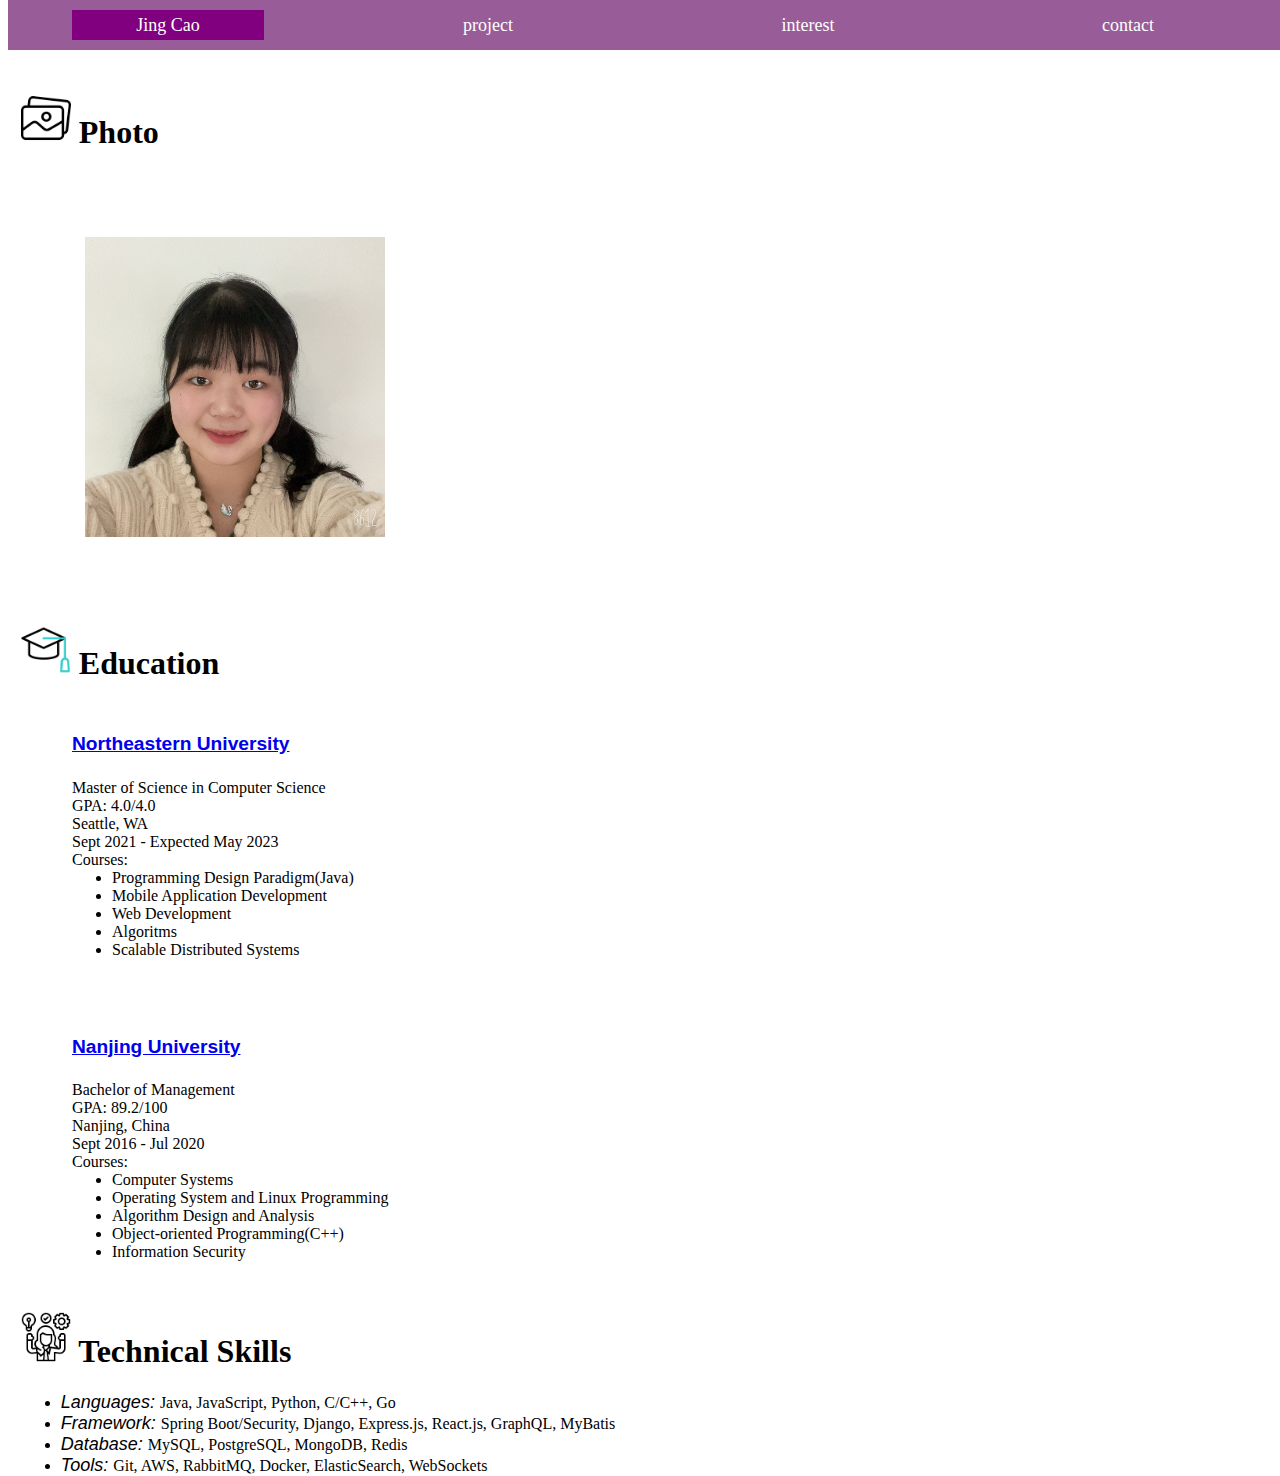
<file: index.html>
<!DOCTYPE html>
<html>
    <head>
        <meta charset="utf-8">
        <meta name="viewport" content="width=device-width">
        <title>Jing Cao's website</title>
        <link rel="icon" type="image/x-icon" href="./img/photo.jpg">
        <link rel="stylesheet" href="./common/index.css">
        <link rel="stylesheet" href="index.css">
    </head>
    <body>
        <div class="navbar">
            <div class="navbarItem">
                <a href="./">Jing Cao</a>
            </div>
            <div class="navbarItem">
                <a href="./project/">project</a>
            </div>
            <div class="navbarItem">
                <a href="./interest/">interest</a>
            </div>
            <div class="navbarItem">
                <a href="./contact/">contact</a>
            </div>
        </div>

        <div class="container">
            <h1><img class="icon" src="./img//photoIcon.jpeg"> Photo</h1>
            <img src="./img/photo.jpg" id="photo">

            <h1><img src="./img/educationIcon.png" class="icon"> Education</h1>
            <div class="education">
                <div class="school"><a href="https://www.northeastern.edu/">Northeastern University</a></div>
                <div>Master of Science in Computer Science</div>
                <div>GPA: 4.0/4.0</div>
                <div>Seattle, WA</div>
                <div>Sept 2021 - Expected May 2023</div>
                <div>Courses:</div>
                <ul>
                    <li>Programming Design Paradigm(Java)</li>
                    <li>Mobile Application Development</li>
                    <li>Web Development</li>
                    <li>Algoritms</li>
                    <li>Scalable Distributed Systems</li>
                </ul>
            </div>
            <div class="education">
                <div class="school"><a href="https://www.nju.edu.cn/en/main.psp">Nanjing University</a></div>
                <div>Bachelor of Management</div>
                <div>GPA: 89.2/100</div>
                <div>Nanjing, China</div>
                <div>Sept 2016 - Jul 2020</div>
                <div>Courses:</div>
                <ul>
                    <li>Computer Systems</li>
                    <li>Operating System and Linux Programming</li>
                    <li>Algorithm Design and Analysis</li>
                    <li>Object-oriented Programming(C++)</li>
                    <li>Information Security</li>
                </ul>
            </div>

            <h1><img class="icon" src="./img/skillIcon.jpeg"> Technical Skills</h1>
            <ul id="skill">
                <li><span class="skillType">Languages: </span>Java, JavaScript, Python, C/C++, Go</li>
                <li><span class="skillType">Framework: </span>Spring Boot/Security, Django, Express.js, React.js, GraphQL, MyBatis</li>
                <li><span class="skillType">Database: </span>MySQL, PostgreSQL, MongoDB, Redis</li>
                <li> <span class="skillType">Tools: </span>Git, AWS, RabbitMQ, Docker, ElasticSearch, WebSockets</li>
            </ul>            
        </div>
    </body>
</html>
</file>
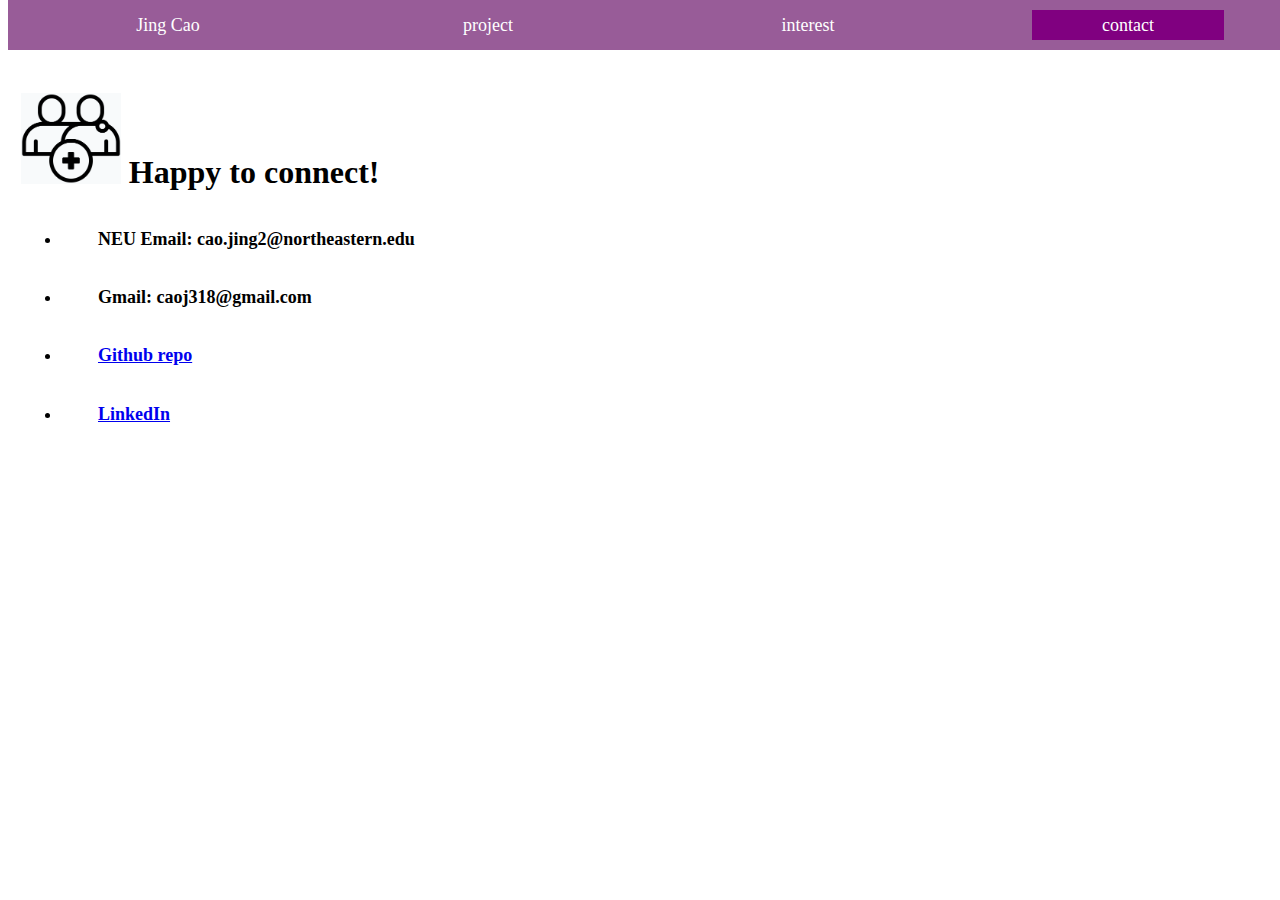
<file: contact/index.html>
<!DOCTYPE html>
<html>
    <head>
        <meta charset="utf-8">
        <meta name="viewport" content="width=device-width">
        <title>Contact</title>
        <link rel="icon" type="image/x-icon" href="../img/photo.jpg">
        <link rel="stylesheet" href="../common/index.css">
        <link rel="stylesheet" href="index.css">
    </head>
    <body>
        <div class="navbar">
            <div class="navbarItem">
                <a href="../">Jing Cao</a>
            </div>
            <div class="navbarItem">
                <a href="../project/">project</a>
            </div>
            <div class="navbarItem">
                <a href="../interest/">interest</a>
            </div>
            <div class="navbarItem">
                <a href="./">contact</a>
            </div>
        </div>

        <div class="container">
            <h1><img class="bigIcon" src="../img/connectIcon.png"> Happy to connect!</h1>
            <ul>
                <li><p>NEU Email: cao.jing2@northeastern.edu</p></li>
                <li><p>Gmail: caoj318@gmail.com</p></li>
                <li><p><a href="https://github.com/">Github repo</a></p></li>
                <li><p><a href="https://www.linkedin.com/in/jing-cao-neu/">LinkedIn</a></p></li>
            </ul>

        </div>
    </body>
</html>
</file>
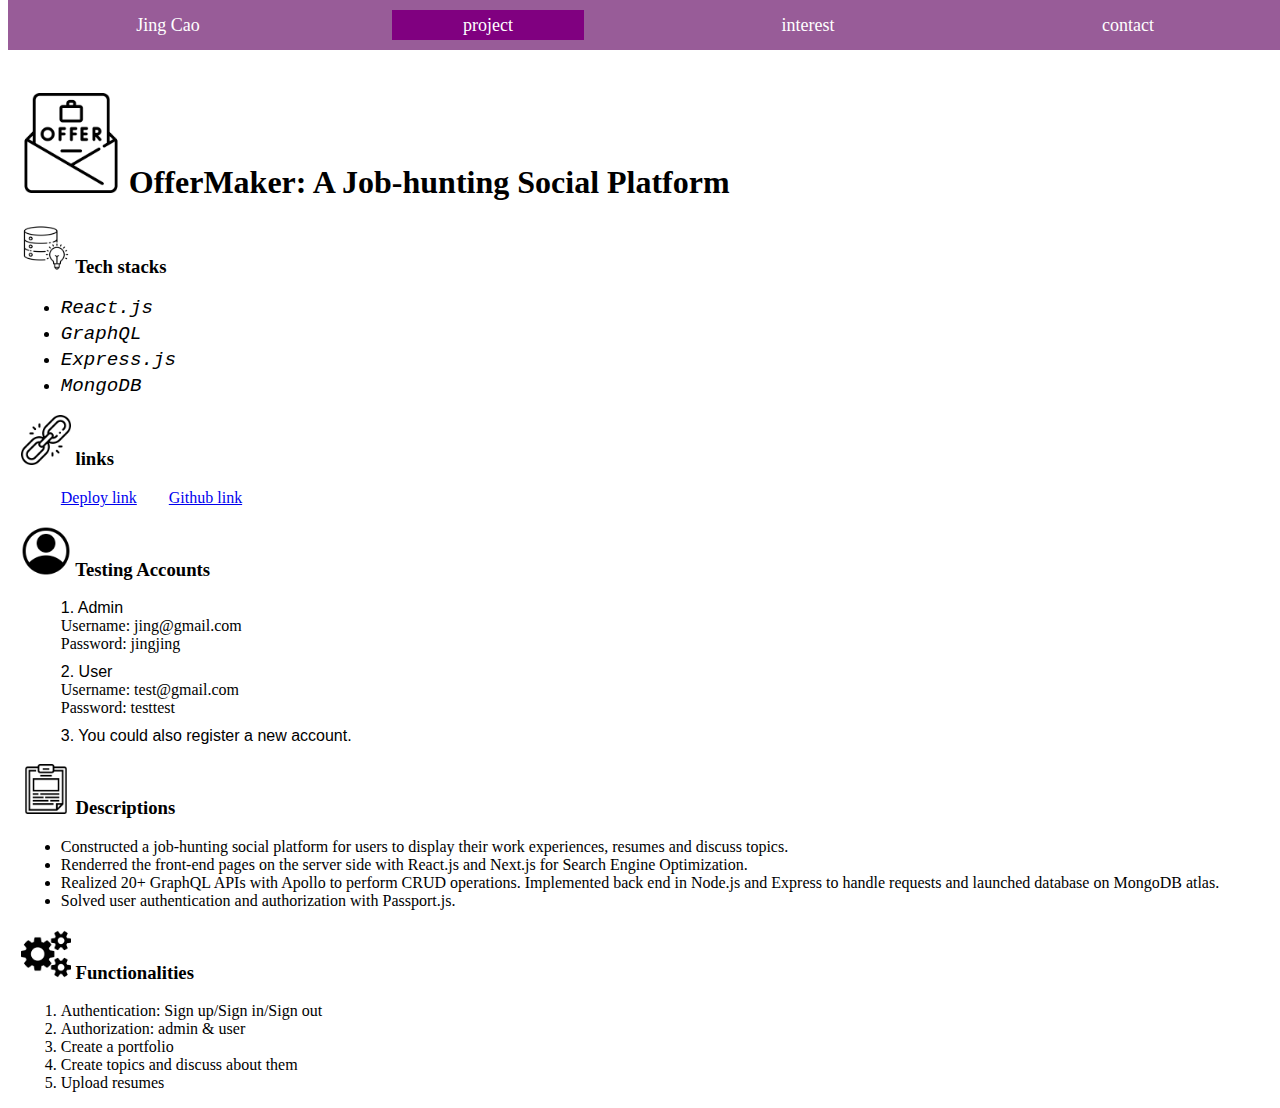
<file: project/index.html>
<!DOCTYPE html>
<html>
    <head>
        <meta charset="utf-8">
        <meta name="viewport" content="width=device-width">
        <title>Project</title>
        <link rel="icon" type="image/x-icon" href="../img/photo.jpg">
        <link rel="stylesheet" href="../common/index.css">
        <link rel="stylesheet" href="index.css">
    </head>
    <body>
        <div class="navbar">
            <div class="navbarItem">
                <a href="../">Jing Cao</a>
            </div>
            <div class="navbarItem" id="navbarProject">
                <a href="./">project</a>
            </div>
            <div class="navbarItem">
                <a href="../interest/">interest</a>
            </div>
            <div class="navbarItem">
                <a href="../contact/">contact</a>
            </div>
        </div>

        <div class="container">
            <h1><img class="bigIcon" src="../img/offerIcon.jpeg"> OfferMaker: A Job-hunting Social Platform</h1>

            <h3><img class="icon" src="../img/techIcon.jpeg"> Tech stacks</h3>
            <div>
                <ul>
                    <li>React.js</li>
                    <li>GraphQL</li>
                    <li>Express.js</li>
                    <li>MongoDB</li>
                </ul>
            </div>
            
            <h3><img class="icon" src="../img/linkIcon.jpeg"> links</h3>
            <div class="content">
                <a href="https://jing-portfolio.herokuapp.com/">Deploy link</a>
                &nbsp;&nbsp;&nbsp;&nbsp;&nbsp;&nbsp;
                <a href="https://github.com/JennyJCao/jing-portfolio">Github link</a>
            </div>

            <h3><img class="icon" src="../img/accountIcon.jpeg"> Testing Accounts</h3>
            <div class="content">
                <div id="account">1. Admin</div>
                <div>Username: jing@gmail.com</div>
                <div>Password: jingjing</div>
                <div id="account">2. User</div>
                <div>Username: test@gmail.com</div>
                <div>Password: testtest</div>
                <div id="account">3. You could also register a new account.</div>
            </div>
            
            
            <h3><img class="icon" src="../img/descIcon.jpeg"> Descriptions</h3>
            <ul>
                <li>Constructed a job-hunting social platform for users to display their work experiences, resumes and discuss topics.</li>
                <li>Renderred the front-end pages on the server side with React.js and Next.js for Search Engine Optimization.</li>
                <li>Realized 20+ GraphQL APIs with Apollo to perform CRUD operations. Implemented back end in Node.js and
                    Express to handle requests and launched database on MongoDB atlas.</li>
                <li>Solved user authentication and authorization with Passport.js.</li>    
            </ul>
            
            <h3><img class="icon" src="../img/functionIcon.jpeg"> Functionalities</h3>
            <ol>
                <li>Authentication: Sign up/Sign in/Sign out</li>
                <li>Authorization: admin & user</li>
                <li>Create a portfolio</li>
                <li>Create topics and discuss about them</li>
                <li>Upload resumes</li>
            </ol>
        </div>
    </body>
</html>
</file>
<file: common/index.css>
/* navbar */
.navbar {
    height: 50px;
    width: 100%;
    background-color:rgb(152, 92, 152);
    position:fixed;
    top:0;
    z-index: 10;
    display: flex;
    flex-direction: row;
    align-items: center;
    justify-content: center;
}



.navbarItem {
    font-size: large;
    height: 30px;
    width: 30%;
    margin: 5%;
    display: flex;
    align-items: center;
    justify-content: center;
    transition-duration: 0.5s;
}

.navbarItem a {
    text-decoration: none;
    color: white;
}

.navbarItem:hover {
    text-decoration:underline;
    font-size: larger;
    font-weight: bold;
    background-color: gray;
}

/* container */
.container {
    position:absolute;
    top: 50px;
    width: 100%;
    margin-top: 2px;
    padding-top: 20px;
    padding-left:1%;
}

/* media */
@media(max-width: 400px) {
    .navbarItem {
        font-size: small;
    }
    .navbarItem:hover {
        font-size: medium;
    }
}

/* icon */
.icon {
    width: 50px;
    height: auto;
}

.bigIcon {
    width: 100px;
    height: auto;
}
</file>
<file: index.css>
.navbarItem:first-child {
    background-color: purple;
}

#photo {
    height: 300px;
    margin: 5%;
}

ul {
    margin: 0px;
}

.education {
    margin: 2%;
    padding: 2%;
}

.school {
    font-family: 'Gill Sans', 'Gill Sans MT', Calibri, 'Trebuchet MS', sans-serif;
    font-size: larger;
    font-weight: bold;
    margin-bottom: 2%;
}

#skill {
    font-size: medium;
    font-weight: 300;
}

.skillType {
    font-family: 'Gill Sans', 'Gill Sans MT', Calibri, 'Trebuchet MS', sans-serif;
    font-size: large;
    font-style: italic;
    font-weight: bolder;
}
</file>
<file: contact/index.css>
ul li p {
    font-size: large;
    margin: 3%;
    font-weight: bold;
}
h1 {
    margin-bottom: 30px;
}

.navbarItem:last-child {
    background-color: purple;
}
</file>
<file: project/index.css>
#navbarProject {
    background-color: purple;
}

.content {
    margin-left: 40px;
}

#account {
    font-family:'Lucida Sans', 'Lucida Sans Regular', 'Lucida Grande', 'Lucida Sans Unicode', Geneva, Verdana, sans-serif;
    margin-top: 10px;
}
ul:first-child li {
    font-family: 'Courier New', Courier, monospace;
    font-size: larger;
    font-style: italic;
    margin-top:4px;
}
</file>
